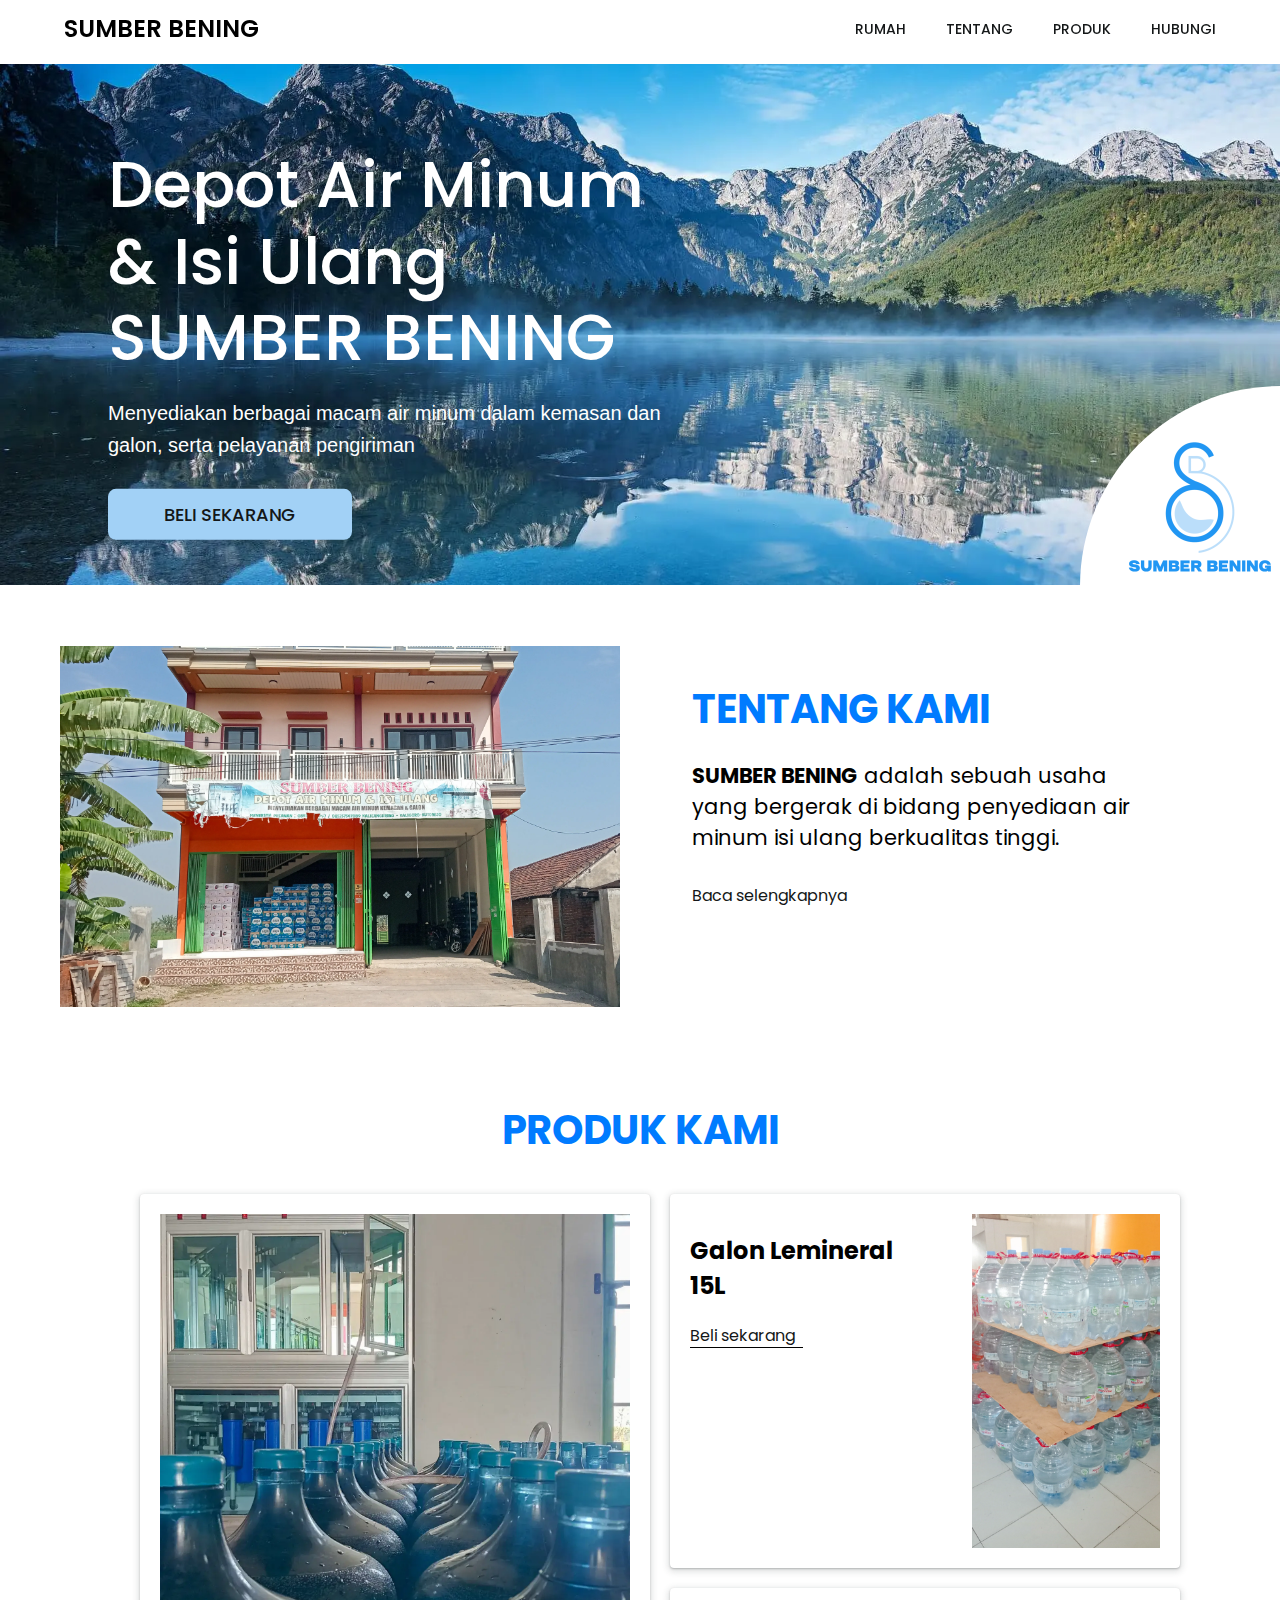
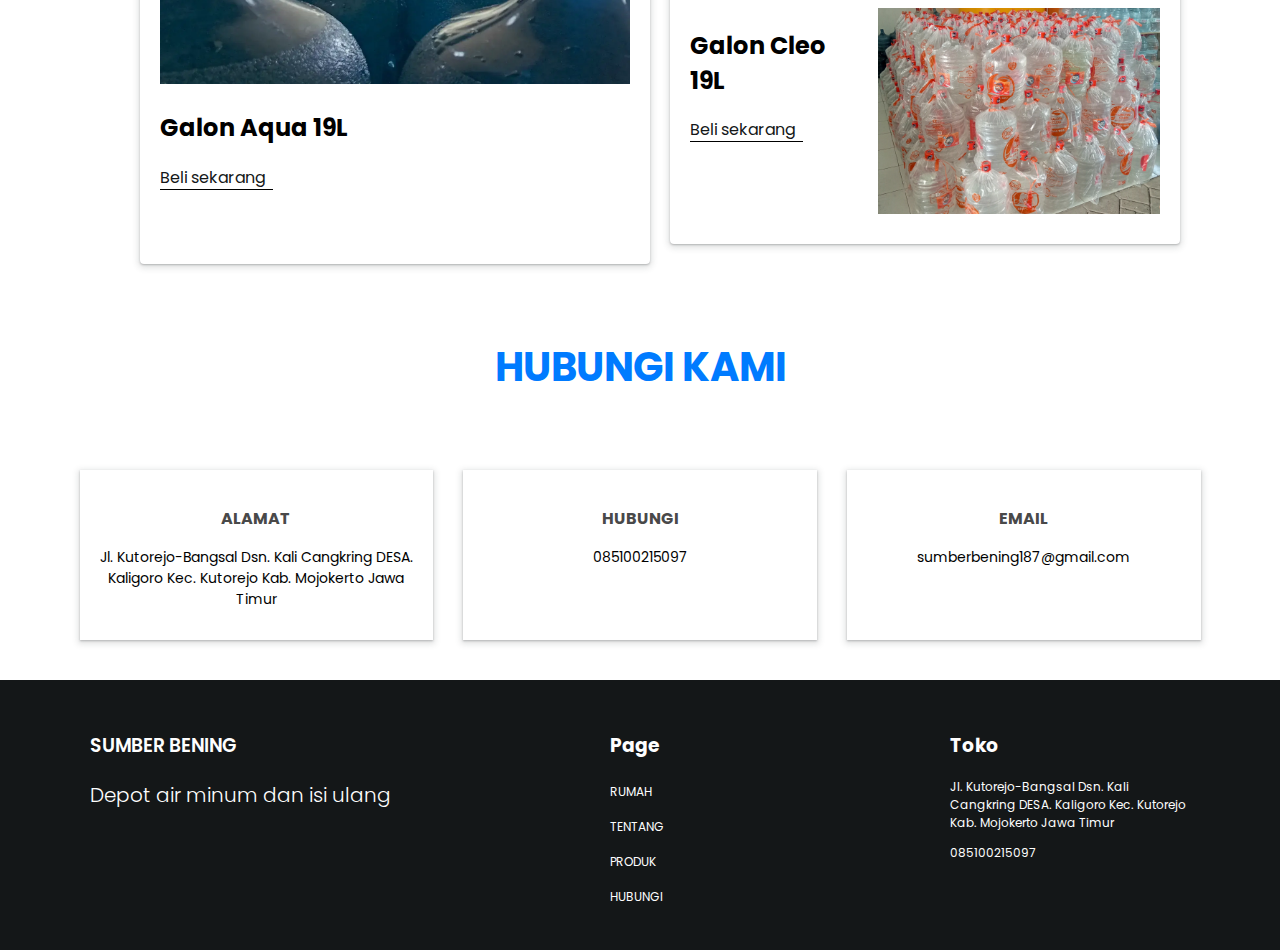
<file: Index.html>
<!DOCTYPE html>
<html lang="en">
<head>
  <meta charset="UTF-8">
  <meta name="viewport" content="width=device-width, initial-scale=1.0">
  <title>Sumber Bening</title>
  <link href="https://fonts.googleapis.com/css2?family=Poppins:wght@100;200;300;400;500;600;800;900&display=swap" rel="stylesheet">
  <link rel="stylesheet" href="https://cdnjs.cloudflare.com/ajax/libs/font-awesome/6.6.0/css/all.min.css" integrity="sha512-Kc323vGBEqzTmouAECnVceyQqyqdsSiqLQISBL29aUW4U/M7pSPA/gEUZQqv1cwx4OnYxTxve5UMg5GT6L4JJg==" crossorigin="anonymous" referrerpolicy="no-referrer" />
  <link rel="stylesheet" href="https://cdnjs.cloudflare.com/ajax/libs/animate.css/4.1.1/animate.min.css" integrity="sha512-c42qTSw/wPZ3/5LBzD+Bw5f7bSF2oxou6wEb+I/lqeaKV5FDIfMvvRp772y4jcJLKuGUOpbJMdg/BTl50fJYAw==" crossorigin="anonymous" referrerpolicy="no-referrer" />
  <link rel="stylesheet" href="index.css">
</head>
<body>
  <nav class="NavigationBar" id="Rumah">
    <div class="Logo">SUMBER BENING</div>
    <button class="fa-solid fa-bars" id="nav-bar" onclick="opennav()"></button>
    <div class="ElementsNavigationLinkGroup" id="sideNav">
      <a href="#" class="NavigationLink">RUMAH</a>
      <a href="#Tentang" class="NavigationLink">TENTANG</a>
      <a href="#Produk" class="NavigationLink">PRODUK</a>
      <a href="#Hubungi" class="NavigationLink">HUBUNGI</a>
    </div>
  </nav>
  <div class="slider-section">
    <img class="slider-background" src="img/mountains-4292912_1920.webp" alt="Background Image"/>
    <div class="slider-content">
      <h1 class="animate__animated animate__fadeInLeft" id="slider-title">Depot Air Minum & Isi Ulang SUMBER BENING</h1>
      <p class="animate__animated animate__fadeInLeft" id="slider-description">Menyediakan berbagai macam air minum dalam kemasan dan galon, serta pelayanan pengiriman</p>
      <a href="#Produk"><button class="cta-button animate__animated animate__fadeInLeft">BELI SEKARANG</button></a>
    </div>
    <div class="product-image-container animate__animated animate__fadeInBottomRight">
      <img class="product-image" src="img/20240824_102837.png" alt="Product Image" />
    </div>
  </div>
<section class="tentang" id="Tentang">
  <img class="imgtentang wow animate__animated animate__fadeInLeft" src="img/IMG20240907084850.webp" alt="toko" loading="lazy">
  <div class="text-tentangcontainer wow animate__animated animate__fadeInRight">
    <h2 class="h2tentang">TENTANG KAMI</h2>
    <p class="text-tentang"><strong>SUMBER BENING</strong> adalah sebuah usaha yang bergerak di bidang penyediaan air minum isi ulang berkualitas tinggi.</p>
    <a href="tentang.html" class="btn-tentang">Baca selengkapnya &nbsp<i class="fa fa-arrow-right"></i></a>
  </div>
</section>
<section class="produk" id="Produk">
  <h2 class="h2-produk wow animate__animated animate__fadeIn">PRODUK KAMI</h2>
  <div class="container-produk">
    <div class="cardproduk-1 wow animate__animated animate__fadeInLeft">
      <img src="img/IMG_20241008_144931_404.webp" alt="aqua" loading="lazy">
      <h2>Galon Aqua 19L</h2>
      <a href="https://wa.me/6285100215097" class="btn-tentang">Beli sekarang &nbsp;<i class="fa-solid fa-arrow-right"></i></a>
    </div>
    <div class="cardproduk-23">
      <div class="cardproduk-2 wow animate__animated animate__fadeInRight">
        <div class="text-lemineral">
          <h2>Galon Lemineral <br>15L</h2>
          <a href="https://wa.me/6285100215097" class="btn-tentang">Beli sekarang &nbsp;<i class="fa-solid fa-arrow-right"></i></a>
        </div>
        <img src="img/IMG20240907084021.webp" alt="lemineral" loading="lazy">
      </div>
      <div class="cardproduk-3 wow animate__animated animate__fadeInRight">
        <div class="text-cleo">
          <h2>Galon Cleo <br>19L</h2>
          <a href="https://wa.me/6285100215097" class="btn-tentang">Beli sekarang &nbsp;<i class="fa-solid fa-arrow-right"></i></a>
        </div>
        <img src="img/IMG20240907081749.webp" alt="cleo">
      </div>
    </div>
  </div>
</section>
<section class="hubungi" id="Hubungi">
  <h2 class="wow animate__animated animate__fadeIn">HUBUNGI KAMI</h2>
  <div class="container-hubungi">
    <div class="card-hubungi wow animate__animated animate__fadeIn">
      <i></i>
      <h3>ALAMAT</h3>
      <p>Jl. Kutorejo-Bangsal Dsn. Kali Cangkring DESA. Kaligoro Kec. Kutorejo Kab. Mojokerto Jawa Timur</p>
    </div>
    <div class="card-hubungi wow animate__animated animate__fadeIn">
      <i></i>
      <h3>HUBUNGI</h3>
      <p>085100215097
    </p>
    </div>
    <div class="card-hubungi wow animate__animated animate__fadeIn">
      <i></i>
      <h3>EMAIL</h3>
      <p>sumberbening187@gmail.com</p>
    </div>
  </div>
</section>
<footer>
  <div class="footer1">
    <h3>SUMBER BENING</h3>
    <p>Depot air minum dan isi ulang</p>
  </div>
  <div class="footer2">
    <h3>Page</h3>
    <ul>
      <li><a href="#Rumah">RUMAH</a></li>
      <li><a href="#Tentang">TENTANG</a></li>
      <li><a href="#Produk">PRODUK</a></li>
      <li><a href="#Hubungi">HUBUNGI</a></li>
    </ul>
  </div>
  <div class="footer3">
    <h3>Toko</h3>
    <p>Jl. Kutorejo-Bangsal Dsn. Kali Cangkring DESA. Kaligoro Kec. Kutorejo Kab. Mojokerto Jawa Timur</p>
    <p>085100215097</p>
  </div>
</footer>
<script src="https://cdnjs.cloudflare.com/ajax/libs/wow/1.1.2/wow.min.js" integrity="sha512-Eak/29OTpb36LLo2r47IpVzPBLXnAMPAVypbSZiZ4Qkf8p/7S/XRG5xp7OKWPPYfJT6metI+IORkR5G8F900+g==" crossorigin="anonymous" referrerpolicy="no-referrer"></script>
<script>
function opennav() {
  document.getElementById('sideNav').classList.toggle('open');
}
new WOW().init();
</script>
</body>
</html>
</file>
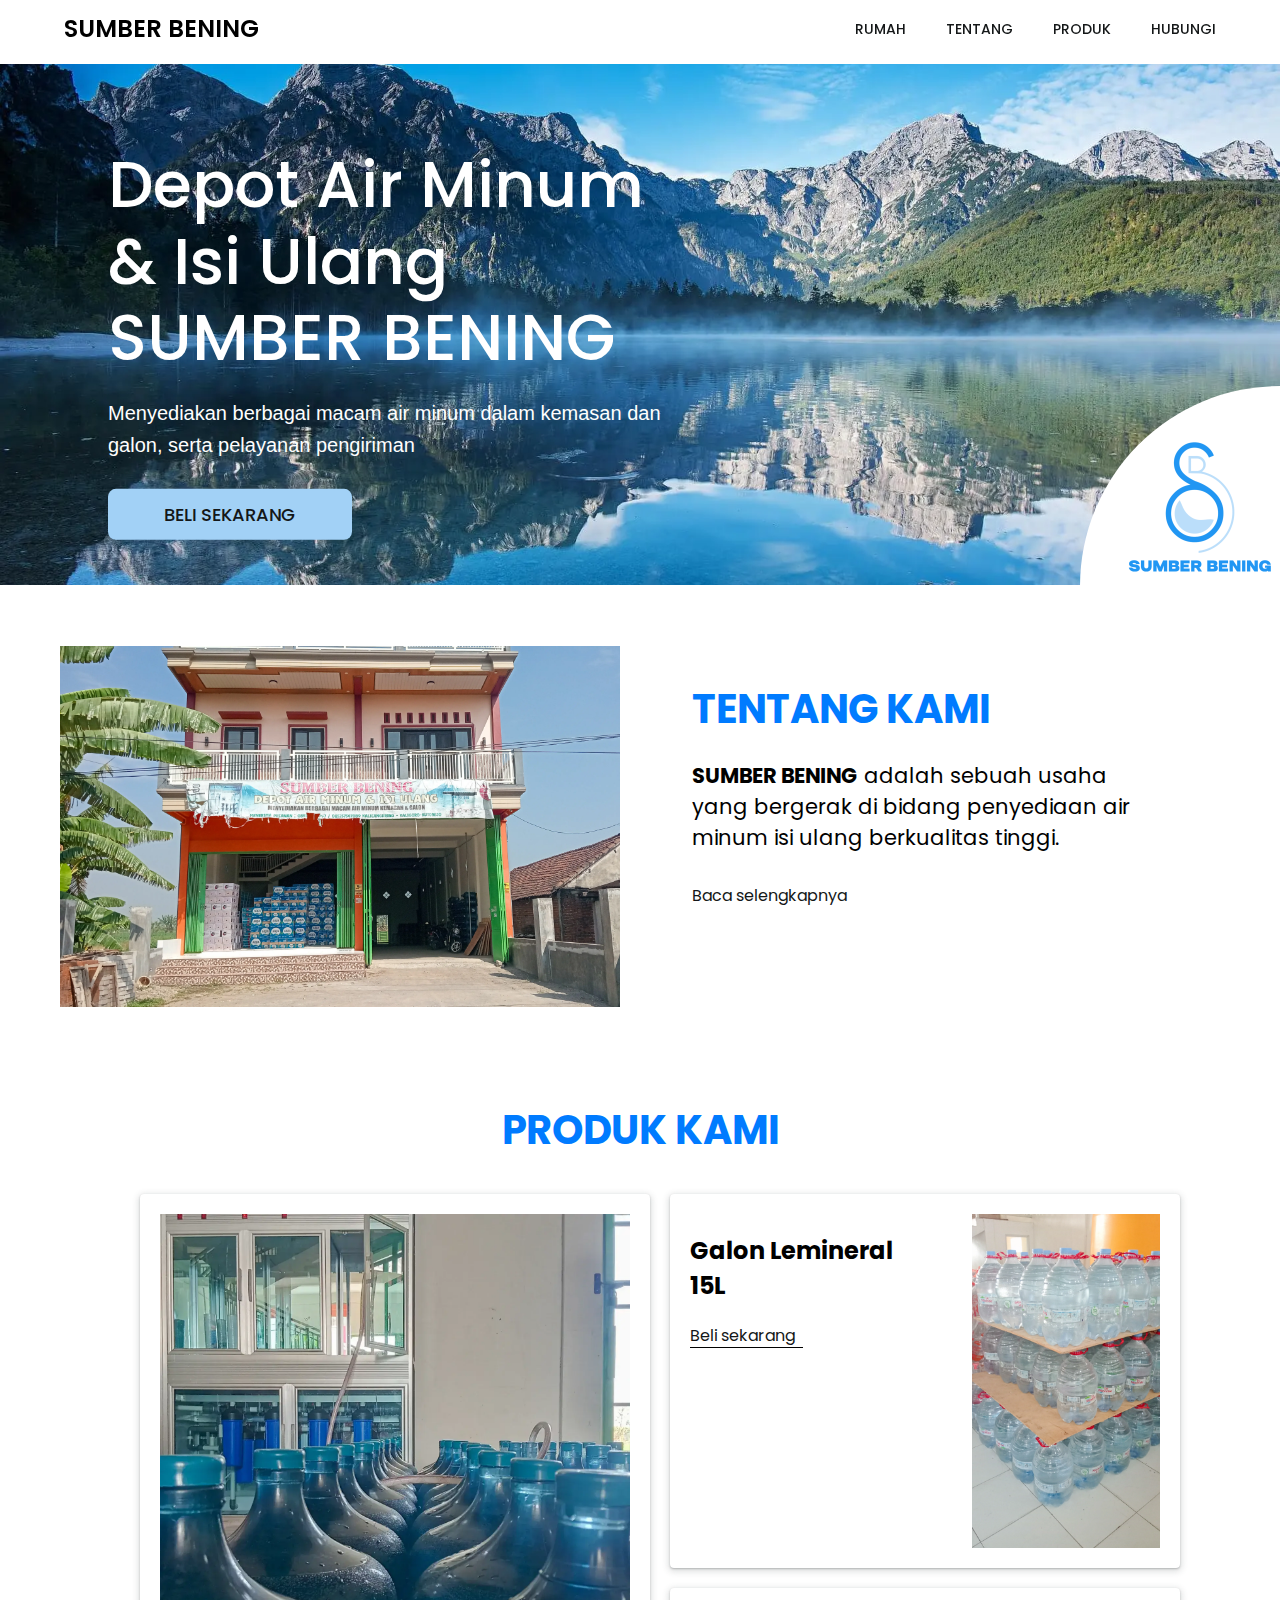
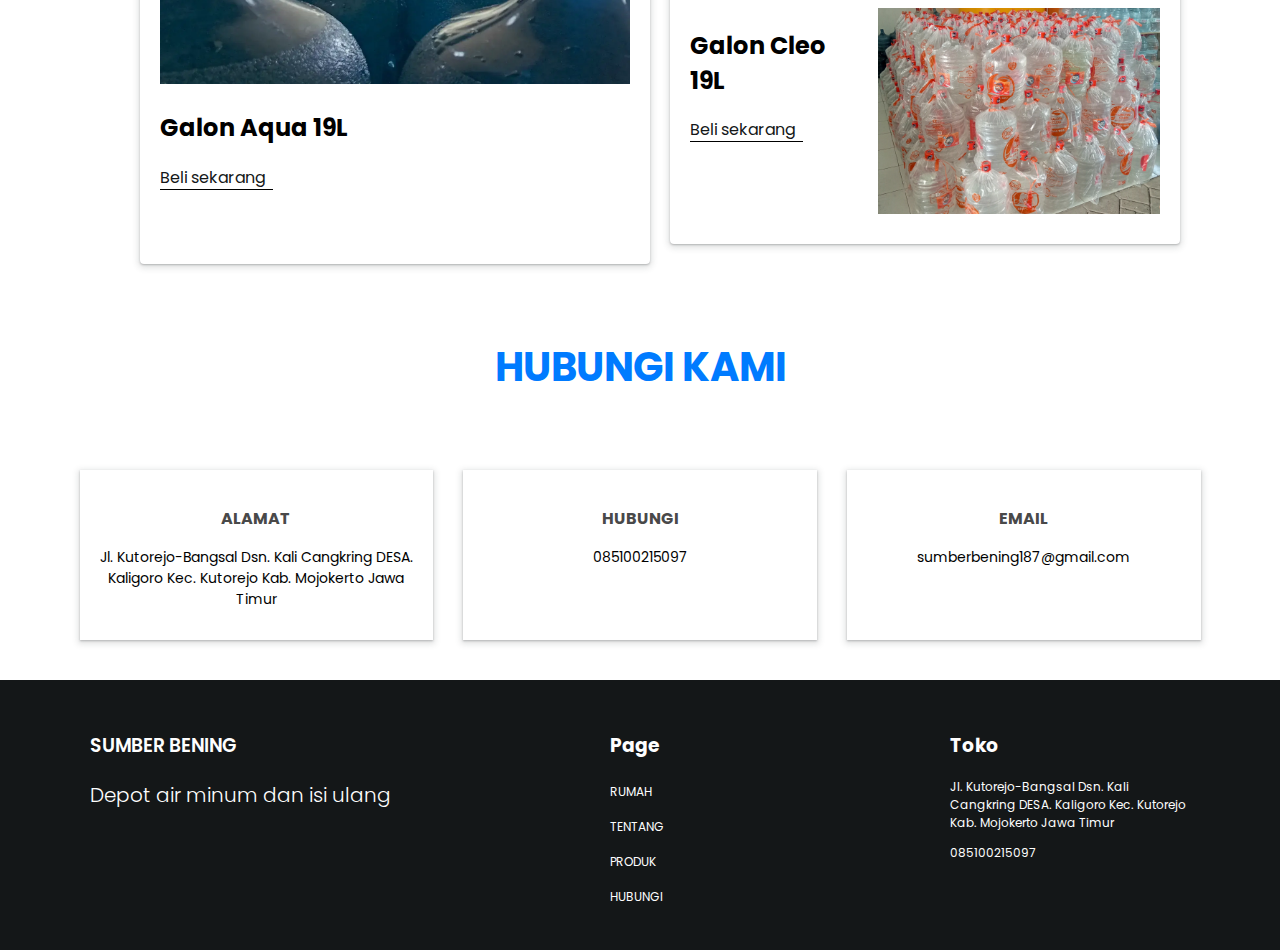
<file: index.html>
<!DOCTYPE html>
<html lang="en">
<head>
  <meta charset="UTF-8">
  <meta name="viewport" content="width=device-width, initial-scale=1.0">
  <title>Sumber Bening</title>
  <link href="https://fonts.googleapis.com/css2?family=Poppins:wght@100;200;300;400;500;600;800;900&display=swap" rel="stylesheet">
  <link rel="stylesheet" href="https://cdnjs.cloudflare.com/ajax/libs/font-awesome/6.6.0/css/all.min.css" integrity="sha512-Kc323vGBEqzTmouAECnVceyQqyqdsSiqLQISBL29aUW4U/M7pSPA/gEUZQqv1cwx4OnYxTxve5UMg5GT6L4JJg==" crossorigin="anonymous" referrerpolicy="no-referrer" />
  <link rel="stylesheet" href="https://cdnjs.cloudflare.com/ajax/libs/animate.css/4.1.1/animate.min.css" integrity="sha512-c42qTSw/wPZ3/5LBzD+Bw5f7bSF2oxou6wEb+I/lqeaKV5FDIfMvvRp772y4jcJLKuGUOpbJMdg/BTl50fJYAw==" crossorigin="anonymous" referrerpolicy="no-referrer" />
  <link rel="stylesheet" href="index.css">
</head>
<body>
  <nav class="NavigationBar" id="Rumah">
    <div class="Logo">SUMBER BENING</div>
    <button class="fa-solid fa-bars" id="nav-bar" onclick="opennav()"></button>
    <div class="ElementsNavigationLinkGroup" id="sideNav">
      <a href="#" class="NavigationLink">RUMAH</a>
      <a href="#Tentang" class="NavigationLink">TENTANG</a>
      <a href="#Produk" class="NavigationLink">PRODUK</a>
      <a href="#Hubungi" class="NavigationLink">HUBUNGI</a>
    </div>
  </nav>
  <div class="slider-section">
    <img class="slider-background" src="img/mountains-4292912_1920.webp" alt="Background Image"/>
    <div class="slider-content">
      <h1 class="animate__animated animate__fadeInLeft" id="slider-title" style="animation-delay: 3s;">Depot Air Minum & Isi Ulang SUMBER BENING</h1>
      <p class="animate__animated animate__fadeInLeft" id="slider-description" style="animation-delay: 3s;">Menyediakan berbagai macam air minum dalam kemasan dan galon, serta pelayanan pengiriman</p>
      <a href="#Produk"><button class="cta-button animate__animated animate__fadeInLeft" style="animation-delay: 3s;">BELI SEKARANG</button></a>
    </div>
    <div class="product-image-container animate__animated animate__fadeInBottomRight" style="animation-delay: 3s;">
      <img class="product-image" src="img/20240824_102837.png" alt="Product Image" />
    </div>
  </div>
<section class="tentang" id="Tentang">
  <img class="imgtentang wow animate__animated animate__fadeInLeft" src="img/IMG20240907084850.webp" alt="toko" loading="lazy">
  <div class="text-tentangcontainer wow animate__animated animate__fadeInRight">
    <h2 class="h2tentang">TENTANG KAMI</h2>
    <p class="text-tentang"><strong>SUMBER BENING</strong> adalah sebuah usaha yang bergerak di bidang penyediaan air minum isi ulang berkualitas tinggi.</p>
    <a href="tentang.html" class="btn-tentang">Baca selengkapnya &nbsp<i class="fa fa-arrow-right"></i></a>
  </div>
</section>
<section class="produk" id="Produk">
  <h2 class="h2-produk wow animate__animated animate__fadeIn">PRODUK KAMI</h2>
  <div class="container-produk">
    <div class="cardproduk-1 wow animate__animated animate__fadeInLeft">
      <img src="img/IMG_20241008_144931_404.webp" alt="aqua" loading="lazy">
      <h2>Galon Aqua 19L</h2>
      <a href="https://wa.me/6285100215097" class="btn-tentang">Beli sekarang &nbsp;<i class="fa-solid fa-arrow-right"></i></a>
    </div>
    <div class="cardproduk-23">
      <div class="cardproduk-2 wow animate__animated animate__fadeInRight">
        <div class="text-lemineral">
          <h2>Galon Lemineral <br>15L</h2>
          <a href="https://wa.me/6285100215097" class="btn-tentang">Beli sekarang &nbsp;<i class="fa-solid fa-arrow-right"></i></a>
        </div>
        <img src="img/IMG20240907084021.webp" alt="lemineral" loading="lazy">
      </div>
      <div class="cardproduk-3 wow animate__animated animate__fadeInRight">
        <div class="text-cleo">
          <h2>Galon Cleo <br>19L</h2>
          <a href="https://wa.me/6285100215097" class="btn-tentang">Beli sekarang &nbsp;<i class="fa-solid fa-arrow-right"></i></a>
        </div>
        <img src="img/IMG20240907081749.webp" alt="cleo">
      </div>
    </div>
  </div>
</section>
<section class="hubungi" id="Hubungi">
  <h2 class="wow animate__animated animate__fadeIn">HUBUNGI KAMI</h2>
  <div class="container-hubungi">
    <div class="card-hubungi wow animate__animated animate__fadeIn">
      <i class="fa-solid fa-location-dot"></i>
      <h3>ALAMAT</h3>
      <p>Jl. Kutorejo-Bangsal Dsn. Kali Cangkring DESA. Kaligoro Kec. Kutorejo Kab. Mojokerto Jawa Timur</p>
    </div>
    <div class="card-hubungi wow animate__animated animate__fadeIn">
      <i class="fa-solid fa-phone"></i>
      <h3>HUBUNGI</h3>
      <p>085100215097
    </p>
    </div>
    <div class="card-hubungi wow animate__animated animate__fadeIn">
      <i class="fa-solid fa-envelope"></i>
      <h3>EMAIL</h3>
      <p>sumberbening187@gmail.com</p>
    </div>
  </div>
</section>
<footer>
  <div class="footer1">
    <h3>SUMBER BENING</h3>
    <p>Depot air minum dan isi ulang</p>
  </div>
  <div class="footer2">
    <h3>Page</h3>
    <ul>
      <li><a href="#Rumah">RUMAH</a></li>
      <li><a href="#Tentang">TENTANG</a></li>
      <li><a href="#Produk">PRODUK</a></li>
      <li><a href="#Hubungi">HUBUNGI</a></li>
    </ul>
  </div>
  <div class="footer3">
    <h3>Toko</h3>
    <p>Jl. Kutorejo-Bangsal Dsn. Kali Cangkring DESA. Kaligoro Kec. Kutorejo Kab. Mojokerto Jawa Timur</p>
    <p>085100215097</p>
  </div>
</footer>
</body>
<script src="https://cdnjs.cloudflare.com/ajax/libs/wow/1.1.2/wow.min.js" integrity="sha512-Eak/29OTpb36LLo2r47IpVzPBLXnAMPAVypbSZiZ4Qkf8p/7S/XRG5xp7OKWPPYfJT6metI+IORkR5G8F900+g==" crossorigin="anonymous" referrerpolicy="no-referrer"></script>
<script>
function opennav() {
  document.getElementById('sideNav').classList.toggle('open');
}
new WOW().init();

</script>
</html>
</file>
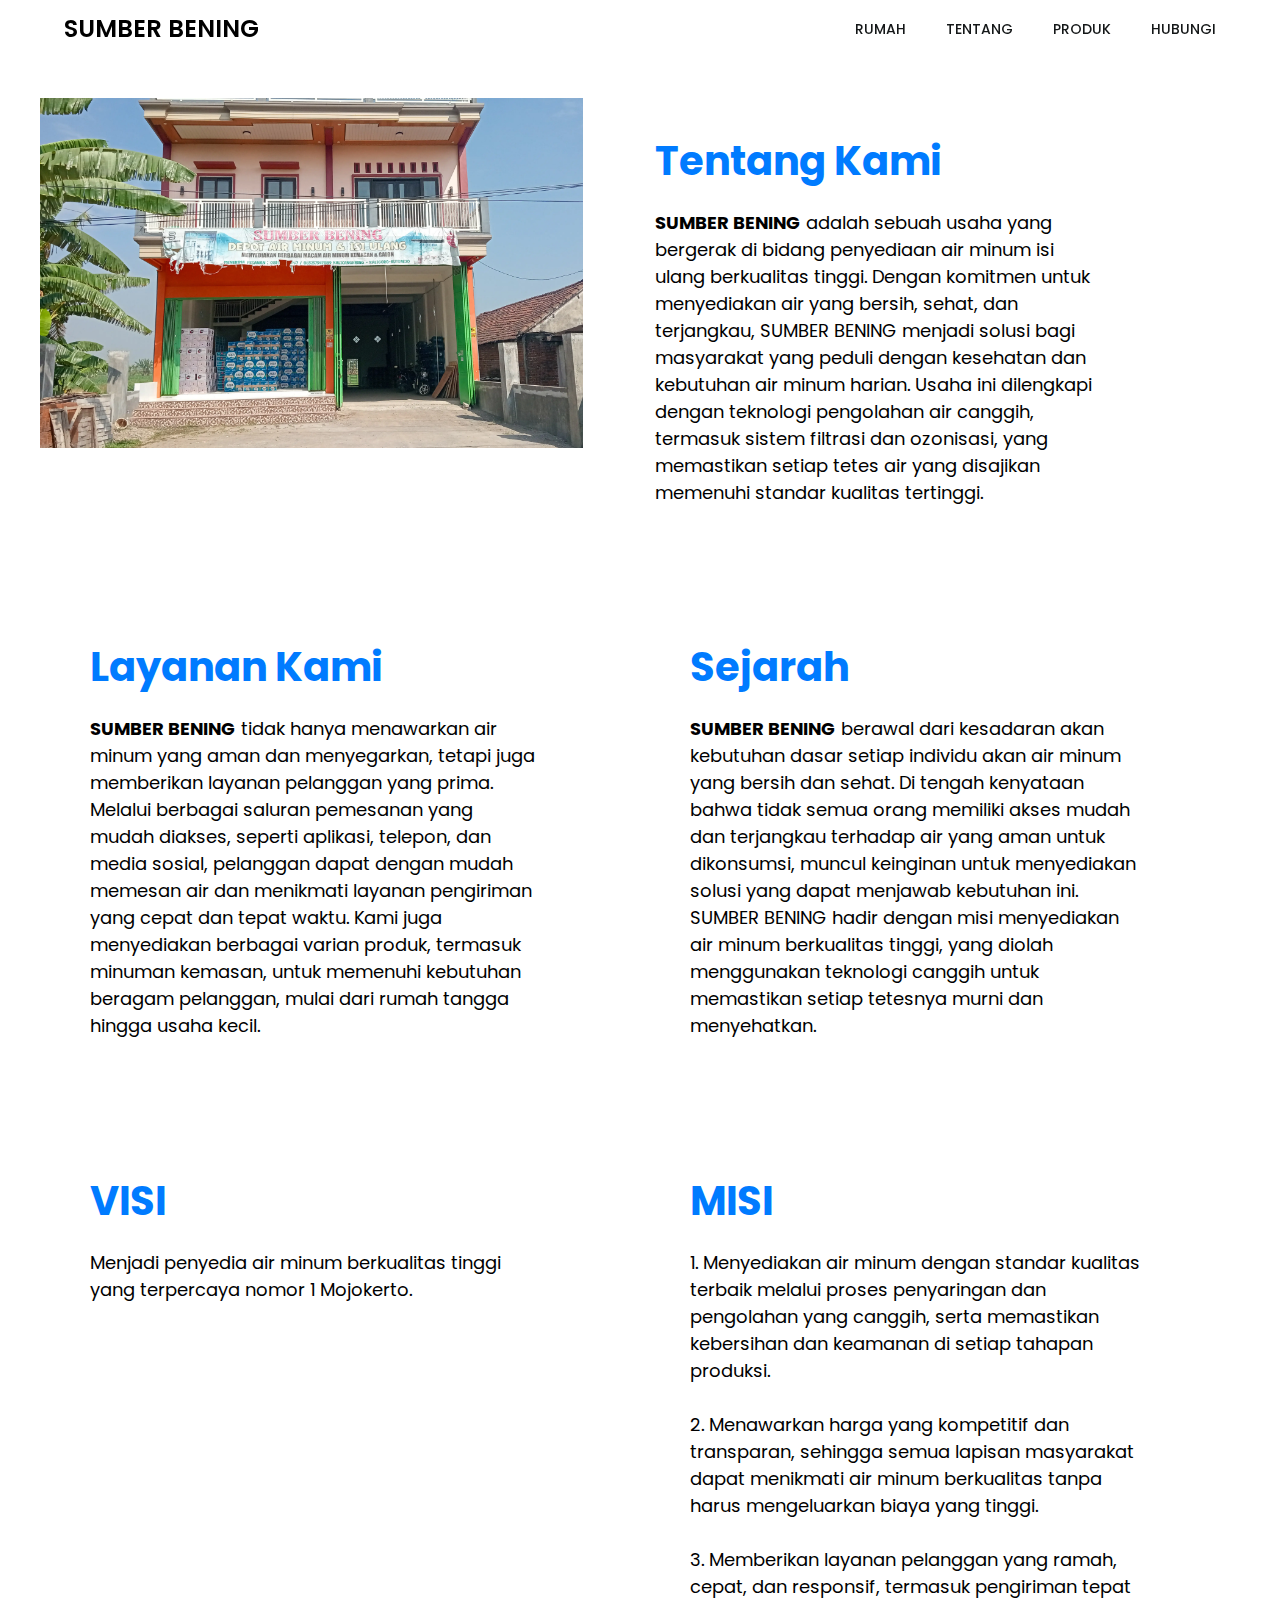
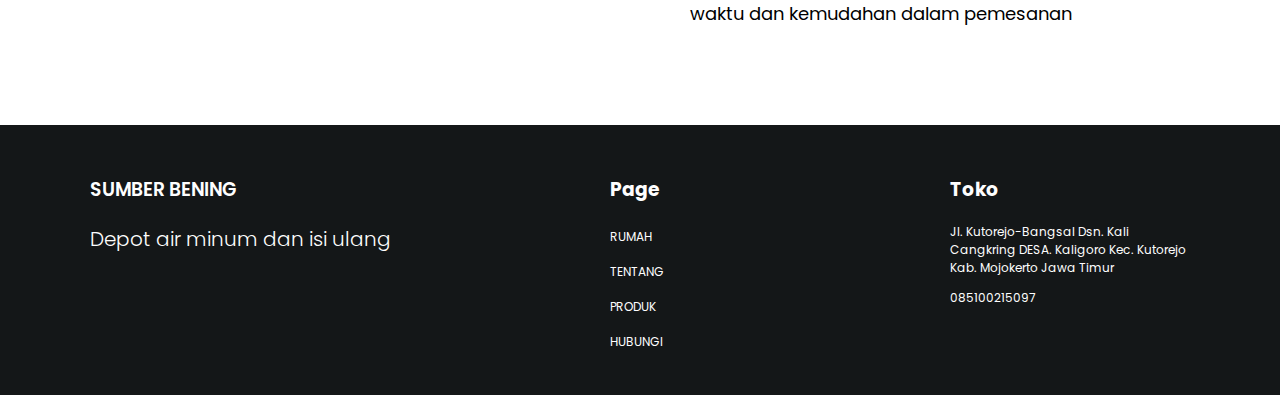
<file: tentang.html>
<!DOCTYPE html>
<html lang="en">
<head>
  <meta charset="UTF-8">
  <meta name="viewport" content="width=device-width, initial-scale=1.0">
  <title>Tentang Sumber Bening</title>
  <link href="https://fonts.googleapis.com/css2?family=Poppins:wght@100;200;300;400;500;600;800;900&display=swap" rel="stylesheet">
  <link rel="stylesheet" href="https://cdnjs.cloudflare.com/ajax/libs/font-awesome/6.6.0/css/all.min.css" integrity="sha512-Kc323vGBEqzTmouAECnVceyQqyqdsSiqLQISBL29aUW4U/M7pSPA/gEUZQqv1cwx4OnYxTxve5UMg5GT6L4JJg==" crossorigin="anonymous" referrerpolicy="no-referrer" />
  <link rel="stylesheet" href="https://cdnjs.cloudflare.com/ajax/libs/animate.css/4.1.1/animate.min.css" integrity="sha512-c42qTSw/wPZ3/5LBzD+Bw5f7bSF2oxou6wEb+I/lqeaKV5FDIfMvvRp772y4jcJLKuGUOpbJMdg/BTl50fJYAw==" crossorigin="anonymous" referrerpolicy="no-referrer" />
  <link rel="stylesheet" href="index.css">
</head>
<body style="overflow-x: hidden;">
  <nav class="NavigationBar" id="Rumah">
    <div class="Logo">SUMBER BENING</div>
    <button class="fa-solid fa-bars" id="nav-bar" onclick="opennav()"></button>
    <div class="ElementsNavigationLinkGroup" id="sideNav">
      <a href="index.html#Rumah" class="NavigationLink">RUMAH</a>
      <a href="#Tentang" class="NavigationLink">TENTANG</a>
      <a href="index.html#Produk" class="NavigationLink">PRODUK</a>
      <a href="index.html#Hubungi" class="NavigationLink">HUBUNGI</a>
    </div>
  </nav>
  <div class="tentang-hal1">
    <img src="img/IMG20240907084850.webp" alt="toko" class="wow animate__animated animate__fadeInLeft" style="animation-delay: 3s;">
    <div class="text-hal1 wow animate__animated animate__fadeInRight" style="animation-delay: 3s;">
        <h2>Tentang Kami</h2>
        <p class="phal1"><strong>SUMBER BENING</strong> adalah sebuah usaha yang bergerak di bidang penyediaan air minum isi ulang berkualitas tinggi. Dengan komitmen untuk menyediakan air yang bersih, sehat, dan terjangkau, SUMBER BENING menjadi solusi bagi masyarakat yang peduli dengan kesehatan dan kebutuhan air minum harian. Usaha ini dilengkapi dengan teknologi pengolahan air canggih, termasuk sistem filtrasi dan ozonisasi, yang memastikan setiap tetes air yang disajikan memenuhi standar kualitas tertinggi.</p>
    </div>
  </div>
  <div class="tentang-hal2">
    <div class="text-hal1 wow animate__animated animate__fadeInLeft">
        <h2>Layanan Kami</h2>
        <p><strong>SUMBER BENING</strong> tidak hanya menawarkan air minum yang aman dan menyegarkan, tetapi juga memberikan layanan pelanggan yang prima. Melalui berbagai saluran pemesanan yang mudah diakses, seperti aplikasi, telepon, dan media sosial, pelanggan dapat dengan mudah memesan air dan menikmati layanan pengiriman yang cepat dan tepat waktu. Kami juga menyediakan berbagai varian produk, termasuk minuman kemasan, untuk memenuhi kebutuhan beragam pelanggan, mulai dari rumah tangga hingga usaha kecil.</p>
    </div>
    <div class="text-hal1 wow animate__animated animate__fadeInRight">
        <h2>Sejarah</h2>
        <p><strong>SUMBER BENING</strong> berawal dari kesadaran akan kebutuhan dasar setiap individu akan air minum yang bersih dan sehat. Di tengah kenyataan bahwa tidak semua orang memiliki akses mudah dan terjangkau terhadap air yang aman untuk dikonsumsi, muncul keinginan untuk menyediakan solusi yang dapat menjawab kebutuhan ini. SUMBER BENING hadir dengan misi menyediakan air minum berkualitas tinggi, yang diolah menggunakan teknologi canggih untuk memastikan setiap tetesnya murni dan menyehatkan.</p>
    </div>
  </div>
  <div class="tentang-hal2">
    <div class="text-hal1 wow animate__animated animate__fadeInLeft">
        <h2>VISI</h2>
        <p>Menjadi penyedia air minum berkualitas tinggi yang terpercaya nomor 1 Mojokerto.</p>
    </div>
    <div class="text-hal1 wow animate__animated animate__fadeInRight">
        <h2>MISI</h2>
        <p>1. Menyediakan air minum dengan standar kualitas terbaik melalui proses penyaringan dan pengolahan yang canggih, serta memastikan kebersihan dan keamanan di setiap tahapan produksi.
           <br><br>2. Menawarkan harga yang kompetitif dan transparan, sehingga semua lapisan masyarakat dapat menikmati air minum berkualitas tanpa harus mengeluarkan biaya yang tinggi.
           <br><br>3. Memberikan layanan pelanggan yang ramah, cepat, dan responsif, termasuk pengiriman tepat waktu dan kemudahan dalam pemesanan</p>
    </div>
  </div>
  <footer>
    <div class="footer1">
      <h3>SUMBER BENING</h3>
      <p>Depot air minum dan isi ulang</p>
    </div>
    <div class="footer2">
      <h3>Page</h3>
      <ul>
        <li><a href="index.html#Rumah">RUMAH</a></li>
        <li><a href="#Tentang">TENTANG</a></li>
        <li><a href="index.html#Produk">PRODUK</a></li>
        <li><a href="index.html#Hubungi">HUBUNGI</a></li>
      </ul>
    </div>
    <div class="footer3">
      <h3>Toko</h3>
      <p>Jl. Kutorejo-Bangsal Dsn. Kali Cangkring DESA. Kaligoro Kec. Kutorejo Kab. Mojokerto Jawa Timur</p>
      <p>085100215097</p>
    </div>
  </footer>
  <script src="https://cdnjs.cloudflare.com/ajax/libs/wow/1.1.2/wow.min.js" integrity="sha512-Eak/29OTpb36LLo2r47IpVzPBLXnAMPAVypbSZiZ4Qkf8p/7S/XRG5xp7OKWPPYfJT6metI+IORkR5G8F900+g==" crossorigin="anonymous" referrerpolicy="no-referrer"></script>
  <script>
function opennav() {
  document.getElementById('sideNav').classList.toggle('open');
}
new WOW().init();

// Tambahkan skrip ini untuk menyembunyikan loader setelah 5 detik
    </script>
</body>
</html>
</file>
<file: index.css>
html {
    scroll-behavior: smooth;
    overflow-x: hidden;
  }
  body {
    font-family: 'Poppins', sans-serif;
    margin: 0;
    padding: 0;
  }
  .container-load {
    position: fixed;
    width: 100vw;
    height: 100vh;
    background-color: #fff;
    z-index: 9999;
  }
@keyframes l13{ 
  100%{transform: rotate(1turn)}
}
  .NavigationBar {
    width: 90%;
    padding: 17px 5%;
    background: rgba(255, 255, 255, 0.8);
    display: flex;
    justify-content: space-between;
    align-items: center;
    position: sticky;
    top: 0;
    z-index: 1000;
  }
  .Logo {
    font-size: 24px;
    font-weight: 600;
    line-height: 24px;
  }
  .ElementsNavigationLinkGroup {
    display: flex;
    gap: 40px;
  }
  .NavigationLink {
    color: #141718;
    font-size: 14px;
    font-weight: 500;
    line-height: 24px;
    text-decoration: none;
    transition: color 0.3s ease;
  }
  .NavigationLink:hover {
    color: #007bff;
  }
  #nav-bar {
    display: none;
  }
  .slider-section {
    width: 100%;
    height: auto;
    min-height: 400px;
    position: relative;
    overflow: hidden;
  }
  .slider-background {
    width: 100%;
    height: 521px;
    object-fit: cover;
    transform: translateY(6px);
  }
  .slider-content {
    position: absolute;
    top: 50%;
    left: 108px;
    transform: translateY(-50%);
    max-width: 600px;
  }
  #slider-title {
    color: white;
    font-size: 64px;
    font-family: 'Poppins', sans-serif;
    font-weight: 500;
    line-height: 1.2;
    margin-bottom: 16px;
  }
  #slider-description {
    color: #FEFEFE;
    font-size: 20px;
    font-family: 'Inter', sans-serif;
    font-weight: 400;
    line-height: 1.6;
    margin-bottom: 28px;
    animation-delay: 0.5s;
  }
  .cta-button {
    padding: 12px 56px;
    background: #A2D1F6;
    border-radius: 8px;
    display: inline-block;
    border: none;
    color: #141718;
    font-size: 18px;
    font-family: 'poppins', sans-serif;
    font-weight: 500;
    transition: background-color 0.3s ease;
    animation-delay: 1s;
  }
  .cta-button:hover {
    background-color: #7fbef2;
  }
  .product-image-container {
    position: absolute;
    width: 200px;
    height: 200px;
    right: 0;
    bottom: 0;
    background-color: white;
    border-top-left-radius: 100%;
    overflow: hidden;
  }
  .product-image {
    width: 80%; 
    height: auto;
    bottom: 0;
    left: 0;
    padding: 20%;
  }
  .tentang {
    width: 100%;
    height: auto;
    display: flex;
    padding: 60px;
    box-sizing: border-box;
  }
  .imgtentang {
    width: 50%;
    height: auto;
    max-width: 560px;
  }
  .h2tentang {
    color: #007bff;
    margin-bottom: 16px;
    font-size: 40px;
  }
  .text-tentangcontainer {
    padding-left: 72px;
    overflow-x: auto;
  }
  .text-tentang {
    width: 452px;
    font-size: 21px;
    margin-bottom: 30px;
  }
  .btn-tentang {
    text-decoration: none;
    color: #141718;
  }
  .h2-produk {
    text-align: center;
    color: #007bff;
    font-size: 40px;
  }
  .container-produk {
    width: 100%;
    max-width: 1000px;
    margin: 0 auto;
    display: flex;
    justify-content: space-between;
  }
  .container-produk a {
    border-bottom: 1px solid black; /* Menambahkan garis hitam di bawah teks */
    transition: 0.5s ease; /* Menambahkan transisi untuk efek hover */
  }
  .container-produk a:hover {
    border-color: #007bff;
    color: #007bff; /* Mengubah warna garis bawah saat hover */
  }
  .cardproduk-1:hover, .cardproduk-2:hover, .cardproduk-3:hover {
    transform: scale(1.05);
  }
  .cardproduk-1, .cardproduk-2, .cardproduk-3 {
    border-radius: 4px;
    box-shadow: rgba(60, 64, 67, 0.3) 0px 1px 2px 0px, rgba(60, 64, 67, 0.15) 0px 2px 6px 2px;
    transition: transform 0.3s ease-in-out;
  }
  .cardproduk-1 {
    width: 47%;
    height: auto;
    padding: 20px;
  }
  .cardproduk-1 img {
    width: 100%;
    height: auto;
  }
  .cardproduk-23 {
    width: 47%;
    display: flex;
    flex-direction: column;
    justify-content: space-between;
  }
  .cardproduk-2, .cardproduk-3 {
    width: 100%;
    height: auto;
    display: flex;
    justify-content: space-between;
    margin-bottom: 20px;
    padding: 20px;
  }
  .cardproduk-2 img, .cardproduk-3 img {
    width: 60%;
    height: auto;
    margin-bottom: 10px;
  }
  .cardproduk-2 img {
    width: 40%; 
    margin: 0 auto;
  }
  .text-lemineral, .text-cleo {
    width: 100%;
  }
  .hubungi h2 {
    color: #007bff;
    font-size: 40px;
    text-align: center;
    padding: 40px 0;
  }
  .container-hubungi {
    width: 100%;
    max-width: 1121px;
    height: 170px;
    display: flex;
    justify-content: space-between;
    margin: 0 auto;
  }
  .card-hubungi {
    width: 28%;
    text-align: center;
    padding: 20px;
    box-shadow: rgba(60, 64, 67, 0.3) 0px 1px 2px 0px, rgba(60, 64, 67, 0.15) 0px 2px 6px 2px;
  }
  .card-hubungi h3 {
    color: rgb(73, 73, 73);
    font-size: 16px;
  }
  .card-hubungi p {
    font-size: 14px;
  }
  footer {
    width: 100%;
    max-width: 100%;
    height: auto;
    background-color: #141718;
    color: #FEFEFE;
    padding: 32px 40px;
    display: flex;
    justify-content: space-around;
    margin-top: 40px;
    box-sizing: border-box;
  }
  .footer1 {
    width: 35%;
    height: auto;
  }
  .footer1 h3 {
    font-weight: 600;
  }
  .footer1 p{
    font-size: 20px;
    font-weight: 300;
  }
  .footer2 {
    width: 20%;
    height: auto;
  }
  .footer2 ul {
    padding: 0;
    margin: 0;
  }
  .footer2 ul li {
    list-style: none;
    margin-bottom: 10px;
    margin-right: 10px;
  }
  .footer2 ul li a {
    text-decoration: none;
    color: #FEFEFE;
    font-size: 12px;
  }
  .footer3 {
    width: 20%;
    height: none;
  }
  .footer3 p {
    font-size: 12px;
  }

  .tentang-hal1 {
    width: 100%;
    max-width: 100%;
    height: auto;
    display: flex;
    padding: 40px;
    overflow-x: auto;
  }
  .tentang-hal1 img {
    width: auto;
    max-width: 100%;
    height: 350px;
    margin-right: 72px;
    margin-bottom: 20px;
  }
  .text-hal1 {
    width: 100%;
    max-width: 500px;
    height: auto;
  }
  .phal1 {
    padding-right: 10%;
  }
  .tentang-hal1, .tentang-hal2 p {
    font-size: 18px;
    padding-right: 10%;
  }
  .tentang-hal1 h2 {
    color: #007bff;
    font-size: 40px;
    margin-bottom: 16px;
  }
  .tentang-hal2 {
    width: 100%;
    max-width: 1200px;
    height: auto;
    display: flex;
    padding: 40px;
    justify-content: space-around;
    overflow-x: auto;
  }
  .tentang-hal2 .text-hal1 h2 {
    color: #007bff;
    font-size: 40px;
    margin-bottom: 16px;
  }

  @media screen and (max-width: 768px) {
    .NavigationBar {
      width: 100%;
      box-sizing: border-box;
      position: sticky;
      top: 0;
      z-index: 1000;
    }
    #nav-bar {
      display: block;
      font-size: 20px;
      border: none;
      background-color: transparent;
    }
    .product-image-container {
      display: none;
    }
    #sideNav {
      position: fixed;
      right: 0;
      top: 0;
      width: 50%;
      height: 100vh;
      background-color: white;
      display: flex;
      flex-direction: column;
      padding-top: 60px;
      transform: translateX(100%);
      transition: transform 0.3s ease-in-out;
      text-align: center;
    }
    
    #sideNav.open {
      transform: translateX(0);
    }
    
    .NavigationLink {
      padding: 15px;
      text-decoration: none;
      color: black;
      border-bottom: 1px solid #eee;
    }
    
    #nav-bar {
      z-index: 1000;
    }
    .slider-background {
      height: 100vh;
    }
    .slider-section {
      min-height: 100vh;
    }
    .slider-content {
      left: 50%;
      transform: translate(-50%, -50%);
      text-align: center;
      width: 90%;
    }

    #slider-title {
      font-size: 36px;
    }

    .slider-description {
      font-size: 16px;
    }

    .product-image-container {
      display: none;
    }

    .tentang {
      flex-direction: column;
      height: auto;
      padding: 30px;
    }

    .imgtentang {
      width: 100%;
      height: auto;
      margin-bottom: 30px;
    }

    .text-tentangcontainer {
      padding-left: 0;
    }

    .text-tentang {
      width: 100%;
    }
    .h2tentang {
      font-size: 30px;
    }
    .text-tentang {
      font-size: 14px;
    }
    .btn-tentang {
      font-size: 16px;
    }
    .h2-produk {
      font-size: 35px;
    }
    .container-produk {
      flex-direction: column;
      align-items: center;
    }

    .cardproduk-1, .cardproduk-23 {
      width: 80%;
      margin-left: auto;
      margin-right: auto;
      margin-bottom: 20px;
      display: flex;
      flex-direction: column;
      align-items: center;
    }
    .cardproduk-1, .cardproduk-2, .cardproduk-3 {
      padding-bottom: 25px;
    }
    .cardproduk-2, .cardproduk-3 {
      display: flex;
      flex-direction: column;
      align-items: center;
    }
  
    .cardproduk-2 img, .cardproduk-3 img {
      width: 90%;
      height: auto;
      order: -1;
      margin-bottom: 10px;
    }
  
    .cardproduk-2 img {
      width: 50%; 
      margin: 0 auto;
    }
  
    .text-lemineral, .text-cleo {
      text-align: center;
    }
    .hubungi h2 {
      font-size: 35px;
    }
    .container-hubungi {
      flex-direction: column;
      height: auto;
    }

    .card-hubungi {
      width: 90vw;
      margin-bottom: 20px;
    }

    footer {
      flex-direction: column;
    }

    .footer1, .footer2, .footer3 {
      width: 100%;
      margin-bottom: 20px;
    }

    /* Untuk tentang.html */
    .tentang-hal1 {
      flex-direction: column;
      padding: 20px;
    }

    .tentang-hal1 img {
      width: 100%;
      height: auto;
      margin-right: 0;
    }

    .tentang-hal2 {
      flex-direction: column;
      padding: 20px;
    }

    .text-hal1 {
      max-width: 100%;
      margin-bottom: 30px;
    }
    .tentang-hal1 p {
      font-size: 14px;
    }
    .tentang-hal1 h2 {
      font-size: 30px;
    }
    .tentang-hal2 p {
      font-size: 14px;
    }
    .tentang-hal2 .text-hal1 h2 {
      font-size: 30px;
    }
  }
</file>
